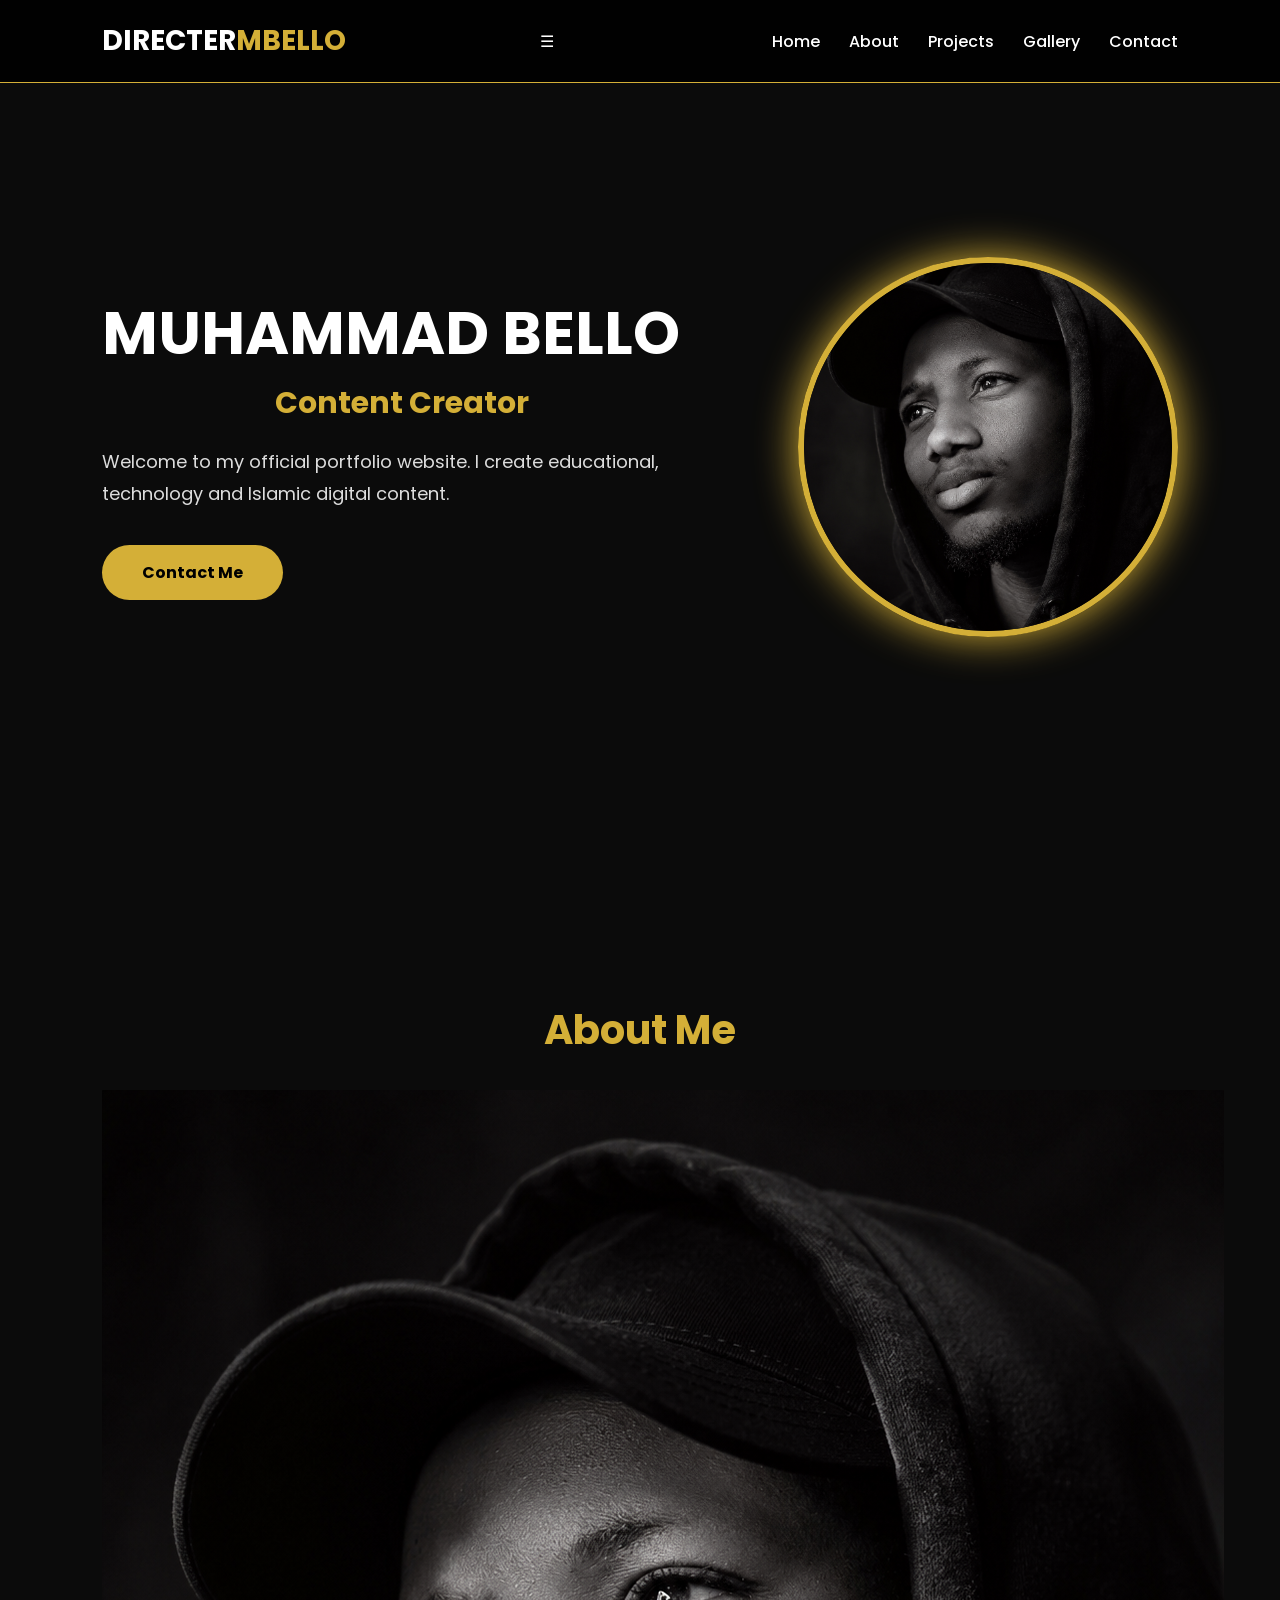
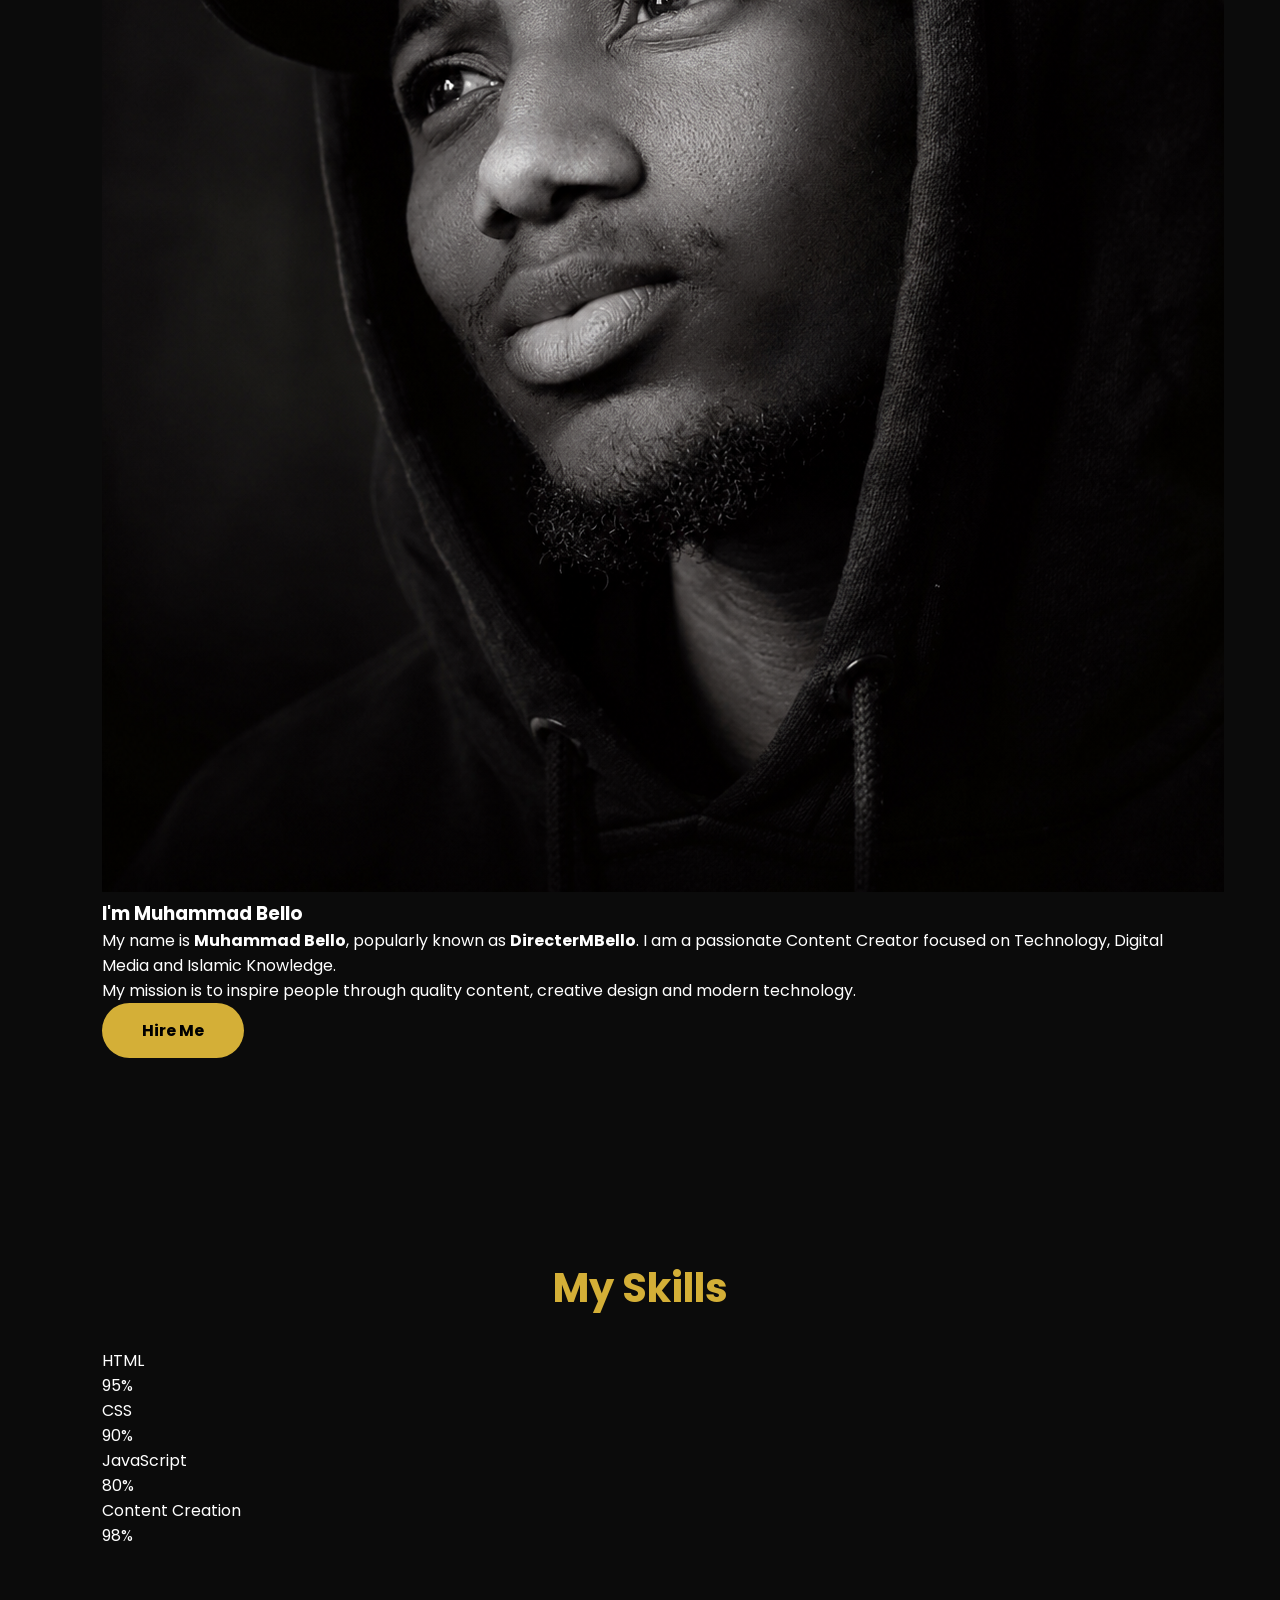
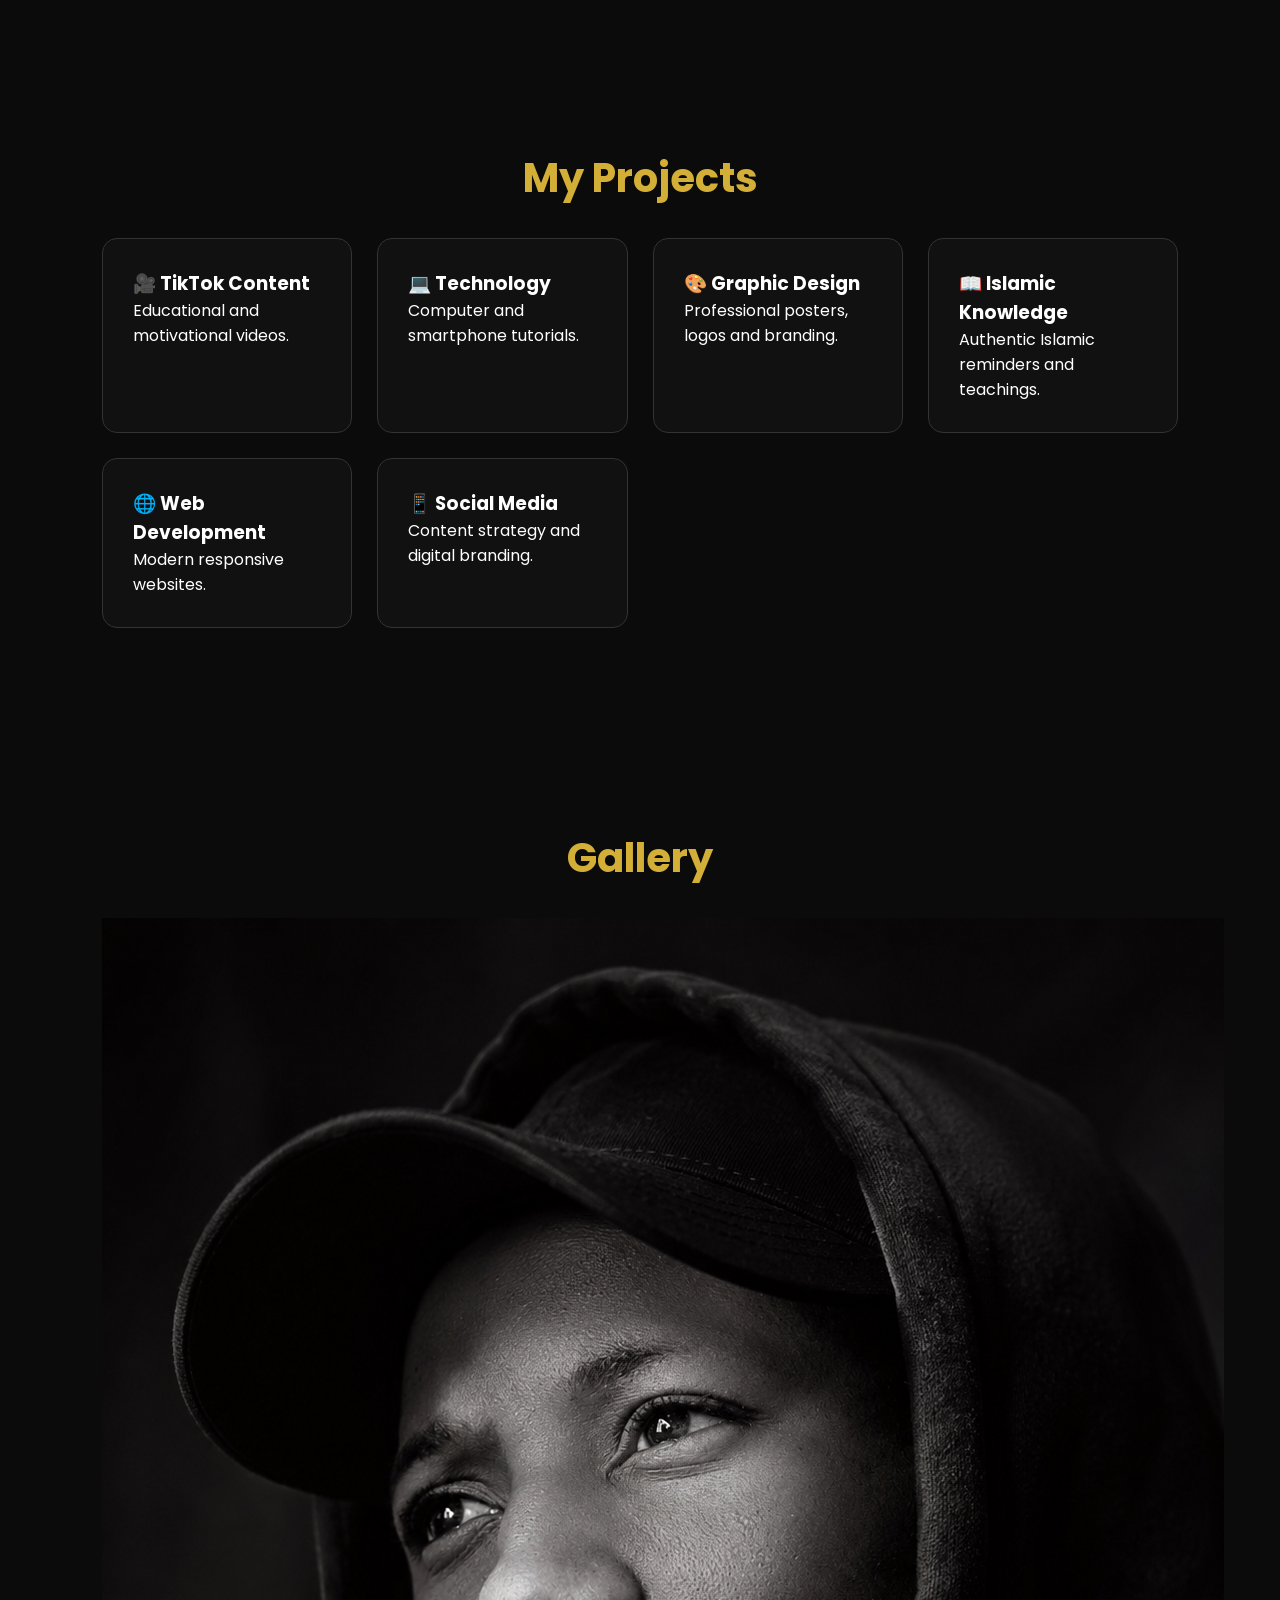
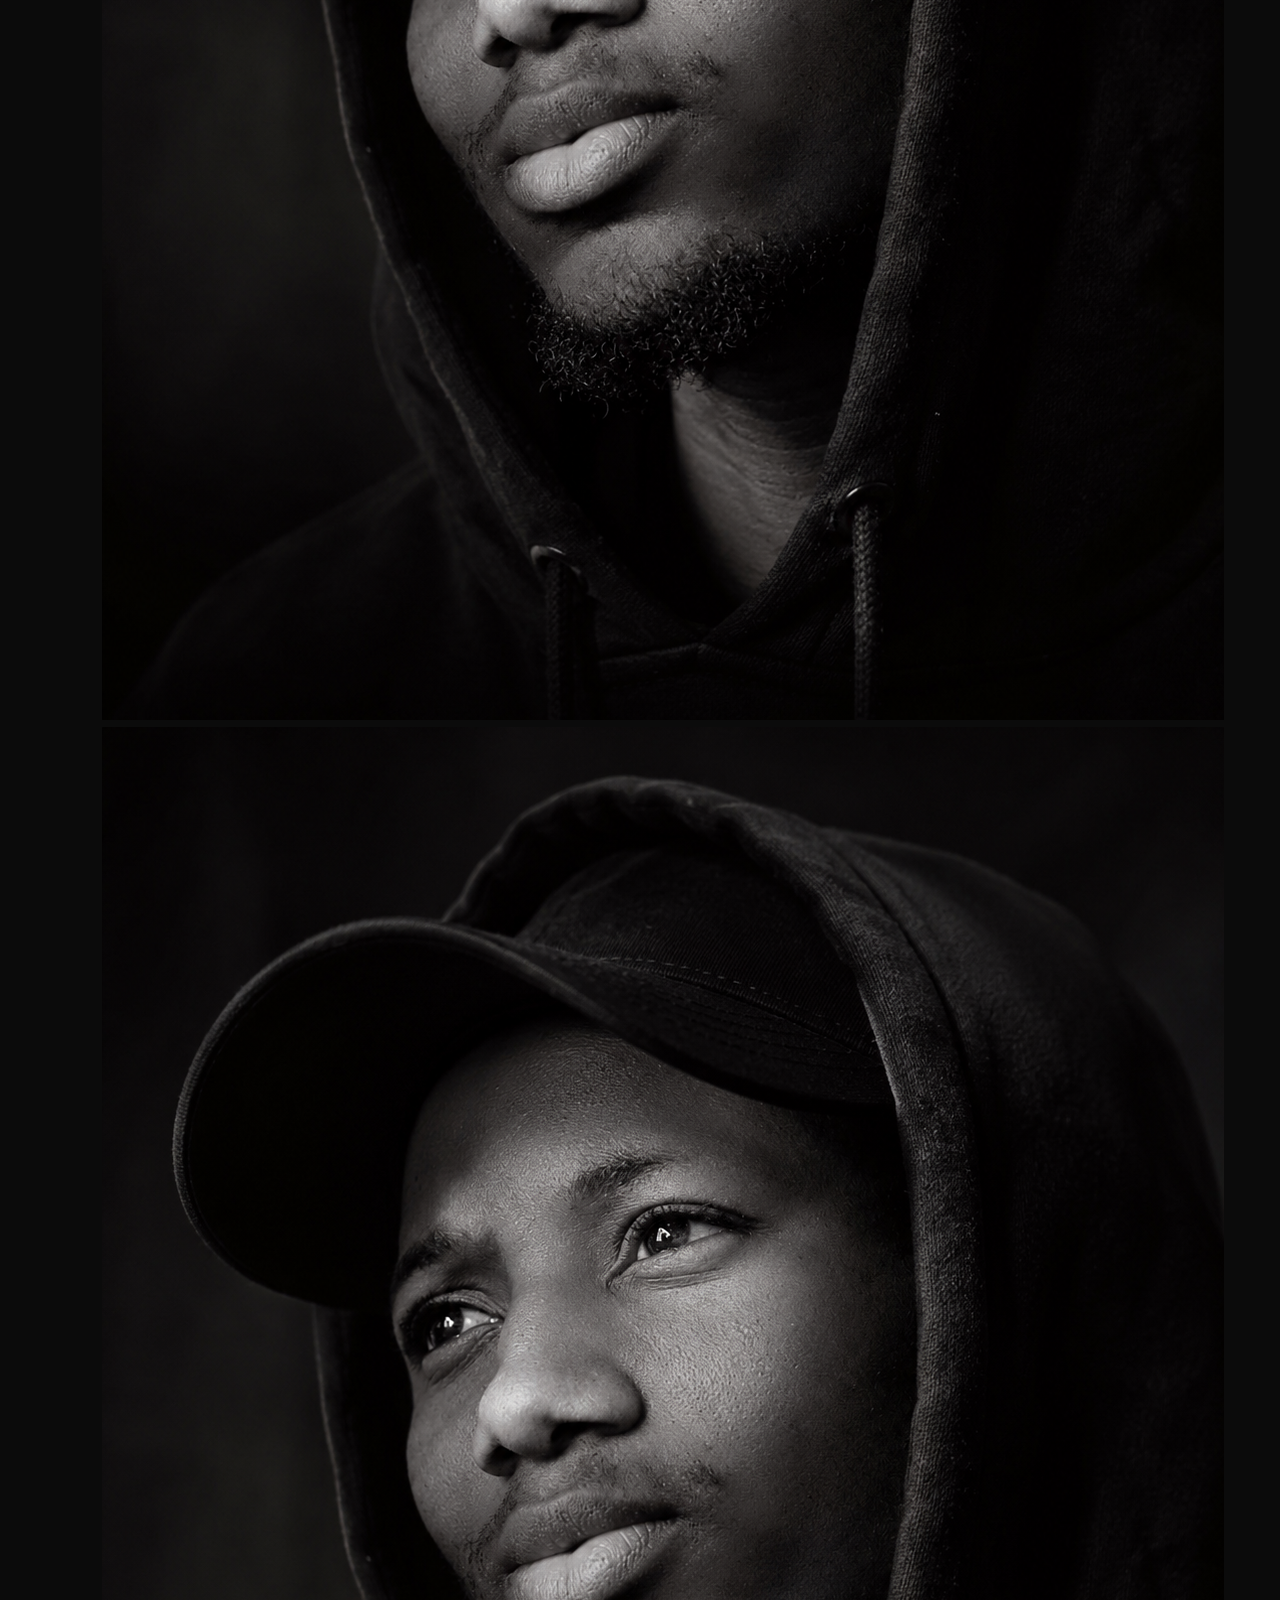
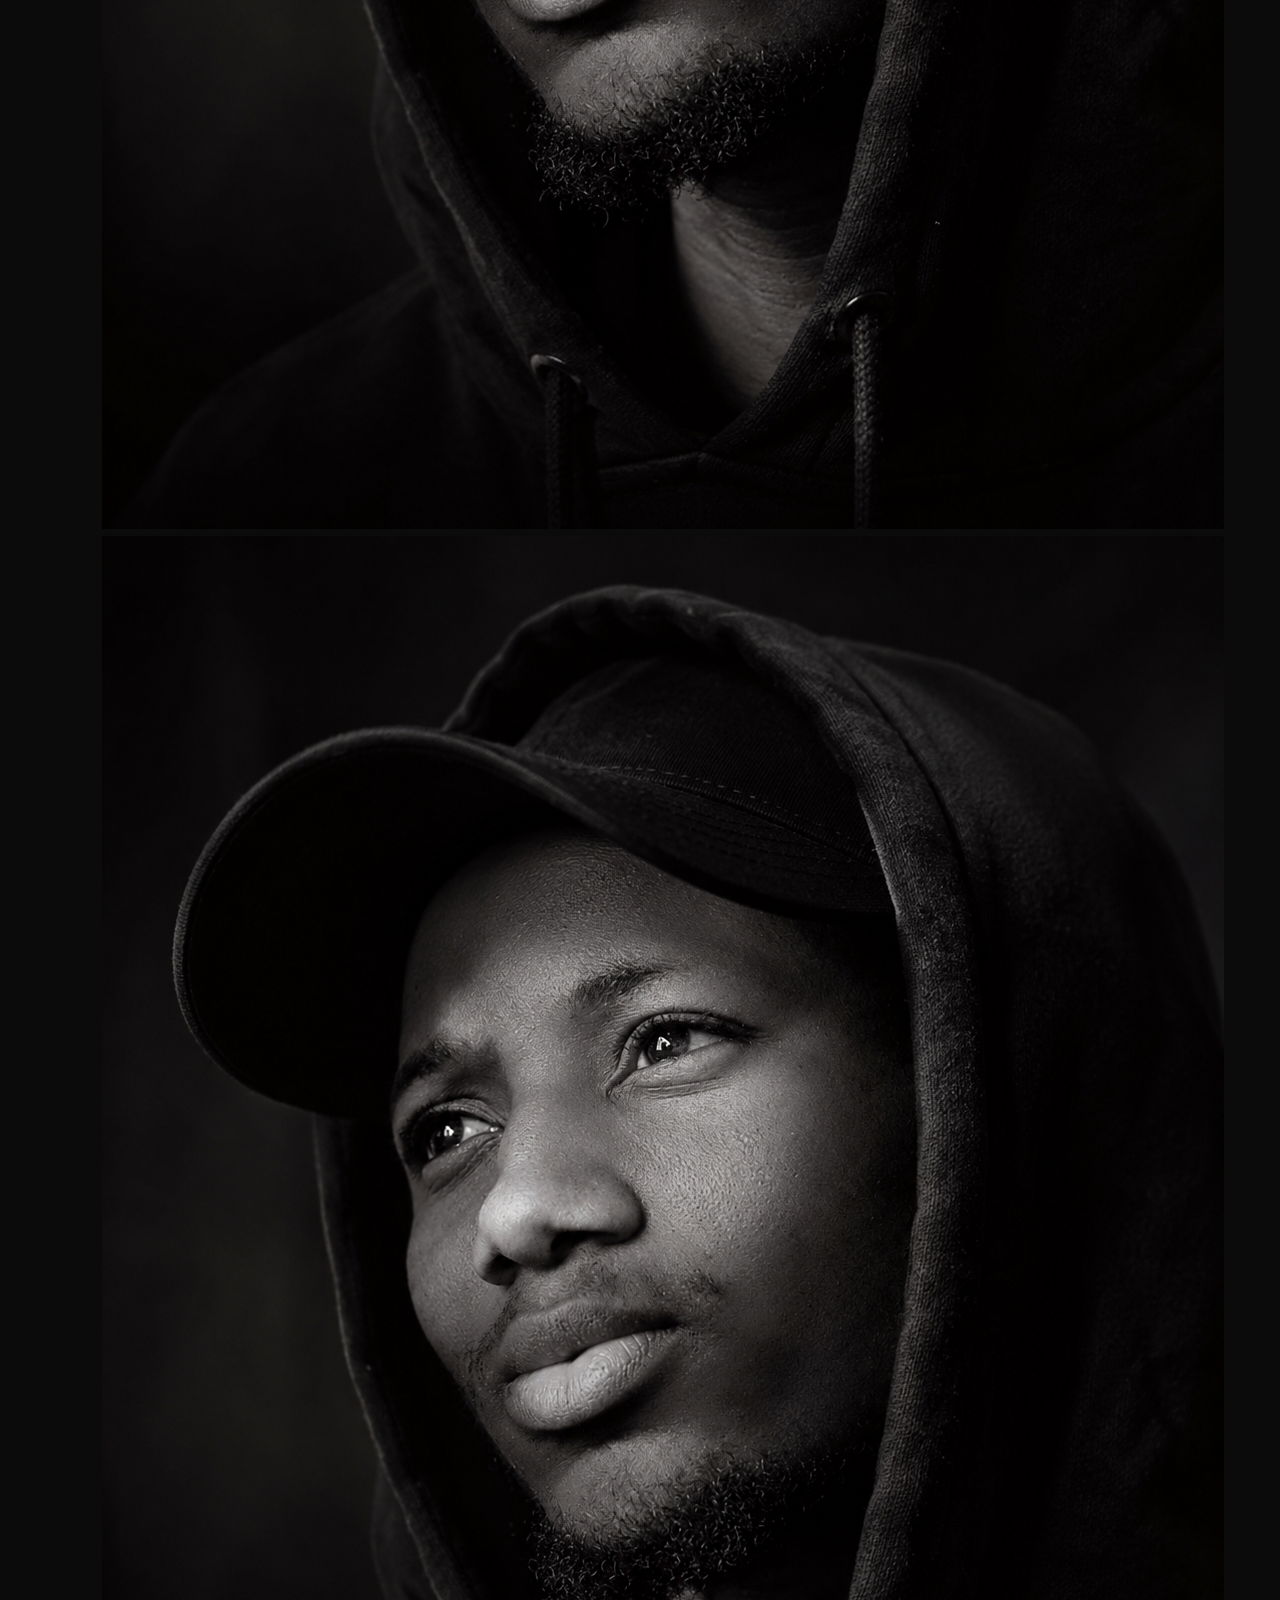
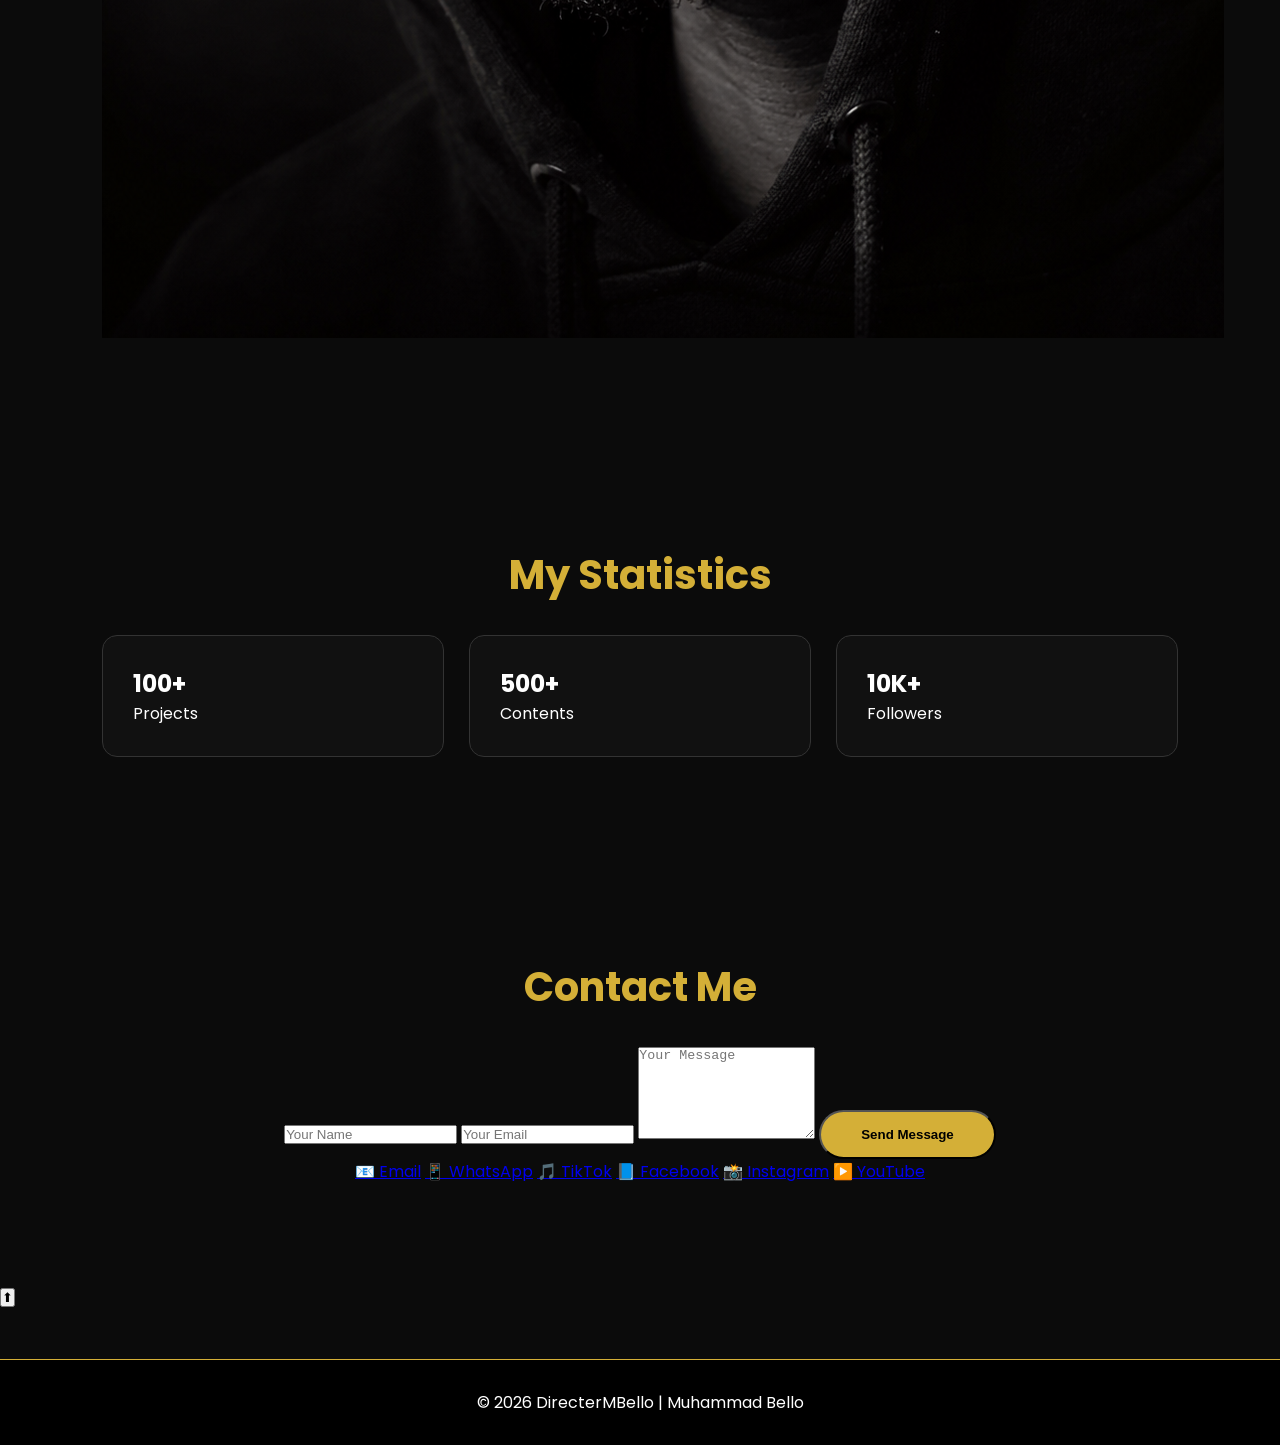
<file: index.html>
<!DOCTYPE html>
<html lang="en">
<head>
<meta charset="UTF-8">
<meta name="viewport" content="width=device-width, initial-scale=1.0">

<title>DirecterMBello | Muhammad Bello</title>

<meta name="description" content="Official website of Muhammad Bello (DirecterMBello), Content Creator and Technology Enthusiast.">

<link rel="stylesheet" href="style.css">

<link rel="preconnect" href="https://fonts.googleapis.com">
<link href="https://fonts.googleapis.com/css2?family=Poppins:wght@300;400;600;700&display=swap" rel="stylesheet">

</head>

<body>

<!-- Loading Screen -->

<div id="loader">
<h1>DIRECTER<span>MBELLO</span></h1>
</div>

<!-- Header -->

<header>

<div class="logo">
DIRECTER<span>MBELLO</span>
</div>

<div class="menu-toggle" id="menu-toggle">
☰
</div>

<nav id="nav">

<a href="#home">Home</a>
<a href="#about">About</a>
<a href="#projects">Projects</a>
<a href="#gallery">Gallery</a>
<a href="#contact">Contact</a>

</nav>

</header>

<!-- Hero -->

<section class="hero" id="home">

<div class="hero-text">

<h1>MUHAMMAD BELLO</h1>

<h2>Content Creator</h2>

<p>
Welcome to my official portfolio website.
I create educational, technology and Islamic digital content.
</p>

<a href="#contact" class="btn">
Contact Me
</a>

</div>

<div class="hero-image">

<img src="profile.jpg" alt="Muhammad Bello">

</div>

</section>
<!-- About Section -->

<section id="about" class="about">

<h2>About Me</h2>

<div class="about-content">

<div class="about-image">
<img src="profile.jpg" alt="Muhammad Bello">
</div>

<div class="about-text">

<h3>I'm Muhammad Bello</h3>

<p>
My name is <strong>Muhammad Bello</strong>, popularly known as
<strong>DirecterMBello</strong>.
I am a passionate Content Creator focused on Technology,
Digital Media and Islamic Knowledge.
</p>

<p>
My mission is to inspire people through quality content,
creative design and modern technology.
</p>

<a href="#contact" class="btn">Hire Me</a>

</div>

</div>

</section>

<!-- Skills Section -->

<section id="skills">

<h2>My Skills</h2>

<div class="skill">

<p>HTML</p>

<div class="progress">
<div class="progress-bar" style="width:95%;">
95%
</div>
</div>

</div>

<div class="skill">

<p>CSS</p>

<div class="progress">
<div class="progress-bar" style="width:90%;">
90%
</div>
</div>

</div>

<div class="skill">

<p>JavaScript</p>

<div class="progress">
<div class="progress-bar" style="width:80%;">
80%
</div>
</div>

</div>

<div class="skill">

<p>Content Creation</p>

<div class="progress">
<div class="progress-bar" style="width:98%;">
98%
</div>
</div>

</div>

</section>
<!-- Projects -->

<section id="projects">

<h2>My Projects</h2>

<div class="cards">

<div class="card">
<h3>🎥 TikTok Content</h3>
<p>Educational and motivational videos.</p>
</div>

<div class="card">
<h3>💻 Technology</h3>
<p>Computer and smartphone tutorials.</p>
</div>

<div class="card">
<h3>🎨 Graphic Design</h3>
<p>Professional posters, logos and branding.</p>
</div>

<div class="card">
<h3>📖 Islamic Knowledge</h3>
<p>Authentic Islamic reminders and teachings.</p>
</div>

<div class="card">
<h3>🌐 Web Development</h3>
<p>Modern responsive websites.</p>
</div>

<div class="card">
<h3>📱 Social Media</h3>
<p>Content strategy and digital branding.</p>
</div>

</div>

</section>

<!-- Gallery -->

<section id="gallery">

<h2>Gallery</h2>

<div class="gallery">

<img src="profile.jpg" alt="Muhammad Bello">

<img src="profile.jpg" alt="Muhammad Bello">

<img src="profile.jpg" alt="Muhammad Bello">

</div>

</section>

<!-- Statistics -->

<section id="stats">

<h2>My Statistics</h2>

<div class="cards">

<div class="card">
<h1>100+</h1>
<p>Projects</p>
</div>

<div class="card">
<h1>500+</h1>
<p>Contents</p>
</div>

<div class="card">
<h1>10K+</h1>
<p>Followers</p>
</div>

</div>

</section>
<!-- Contact -->

<section id="contact">

<h2>Contact Me</h2>

<form>

<input type="text" placeholder="Your Name" required>

<input type="email" placeholder="Your Email" required>

<textarea rows="6" placeholder="Your Message"></textarea>

<button class="btn" type="submit">
Send Message
</button>

</form>

<div class="socials">

<a href="mailto:Realmgarkuwa@gmail.com">📧 Email</a>

<a href="https://wa.me/">📱 WhatsApp</a>

<a href="#">🎵 TikTok</a>

<a href="#">📘 Facebook</a>

<a href="#">📸 Instagram</a>

<a href="#">▶️ YouTube</a>

</div>

</section>

<!-- Back To Top -->

<button id="topBtn">⬆</button>

<!-- Footer -->

<footer>

<p>
© 2026 DirecterMBello | Muhammad Bello
</p>

</footer>

<script src="script.js"></script>

</body>
</html>
</file>
<file: style.css>
*{
margin:0;
padding:0;
box-sizing:border-box;
scroll-behavior:smooth;
}

body{
font-family:'Poppins',sans-serif;
background:#0b0b0b;
color:#fff;
}

header{
position:fixed;
top:0;
left:0;
width:100%;
display:flex;
justify-content:space-between;
align-items:center;
padding:20px 8%;
background:rgba(0,0,0,.85);
backdrop-filter:blur(10px);
z-index:1000;
border-bottom:1px solid #d4af37;
}

.logo{
font-size:28px;
font-weight:700;
color:#fff;
}

.logo span{
color:#d4af37;
}

nav a{
color:#fff;
text-decoration:none;
margin-left:25px;
font-weight:500;
transition:.3s;
}

nav a:hover{
color:#d4af37;
}

.hero{
min-height:100vh;
display:flex;
justify-content:space-between;
align-items:center;
padding:120px 8%;
gap:60px;
}

.hero-text{
max-width:600px;
}

.hero-text h1{
font-size:60px;
line-height:1.1;
margin-bottom:15px;
}

.hero-text h2{
font-size:30px;
color:#d4af37;
margin-bottom:20px;
}

.hero-text p{
font-size:18px;
line-height:1.8;
margin-bottom:35px;
color:#ddd;
}

.btn{
display:inline-block;
padding:15px 40px;
background:#d4af37;
color:#000;
text-decoration:none;
font-weight:700;
border-radius:50px;
transition:.3s;
}

.btn:hover{
transform:translateY(-5px);
box-shadow:0 0 20px #d4af37;
}

.hero-image img{
width:380px;
height:380px;
border-radius:50%;
object-fit:cover;
border:6px solid #d4af37;
box-shadow:0 0 40px #d4af37;
animation:float 4s ease-in-out infinite;
}

@keyframes float{

0%{
transform:translateY(0);
}

50%{
transform:translateY(-20px);
}

100%{
transform:translateY(0);
}

}

section{
padding:100px 8%;
}

section h2{
font-size:40px;
color:#d4af37;
margin-bottom:30px;
text-align:center;
}

.cards{
display:grid;
grid-template-columns:repeat(auto-fit,minmax(250px,1fr));
gap:25px;
}

.card{
background:#111;
padding:30px;
border-radius:15px;
border:1px solid #333;
transition:.3s;
}

.card:hover{
border-color:#d4af37;
transform:translateY(-10px);
box-shadow:0 0 25px rgba(212,175,55,.5);
}

.gallery-image{
display:block;
width:300px;
height:300px;
margin:auto;
object-fit:cover;
border-radius:20px;
border:5px solid #d4af37;
}

#contact{
text-align:center;
}

footer{
text-align:center;
padding:30px;
background:#000;
border-top:1px solid #d4af37;
margin-top:50px;
}

@media(max-width:900px){

header{
flex-direction:column;
}

nav{
margin-top:15px;
}

.hero{
flex-direction:column-reverse;
text-align:center;
}

.hero-text h1{
font-size:40px;
}

.hero-image img{
width:260px;
height:260px;
}

}
</file>
